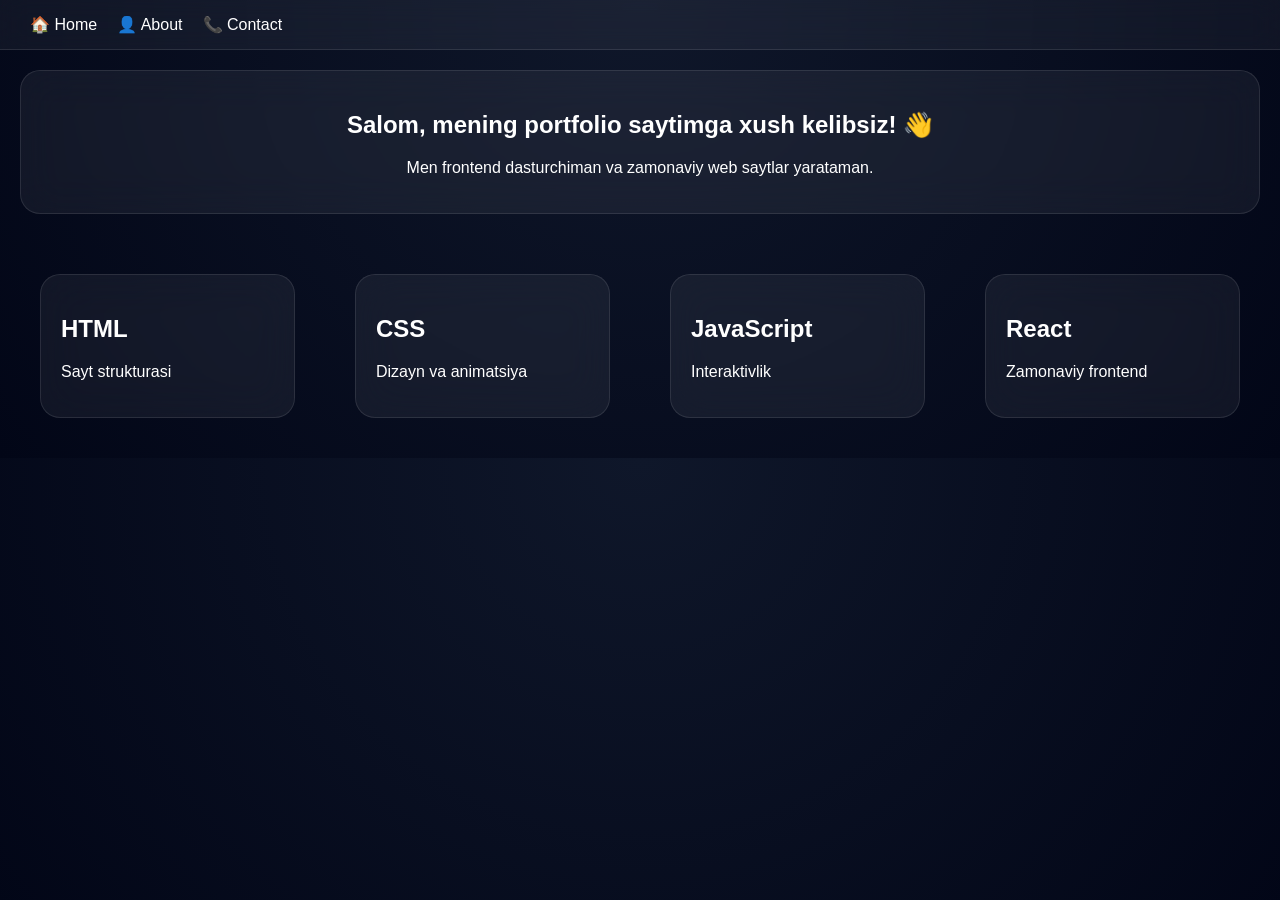
<file: index.html>
<!DOCTYPE html>
<html lang="uz">
<head>
  <meta charset="UTF-8">
  <title>Portfolio</title>
  <link rel="stylesheet" href="style.css">
</head>
<body>

<nav>
  <a href="index.html">🏠 Home</a>
  <a href="about.html">👤 About</a>
  <a href="contact.html">📞 Contact</a>
</nav>

<section class="hero card">
  <h1>Salom, mening portfolio saytimga xush kelibsiz! 👋</h1>
  <p>Men frontend dasturchiman va zamonaviy web saytlar yarataman.</p>
</section>

<section class="grid">
  <div class="card">
    <h2>HTML</h2>
    <p>Sayt strukturasi</p>
  </div>

  <div class="card">
    <h2>CSS</h2>
    <p>Dizayn va animatsiya</p>
  </div>

  <div class="card">
    <h2>JavaScript</h2>
    <p>Interaktivlik</p>
  </div>

  <div class="card">
    <h2>React</h2>
    <p>Zamonaviy frontend</p>
  </div>
</section>

</body>
</html>
</file>
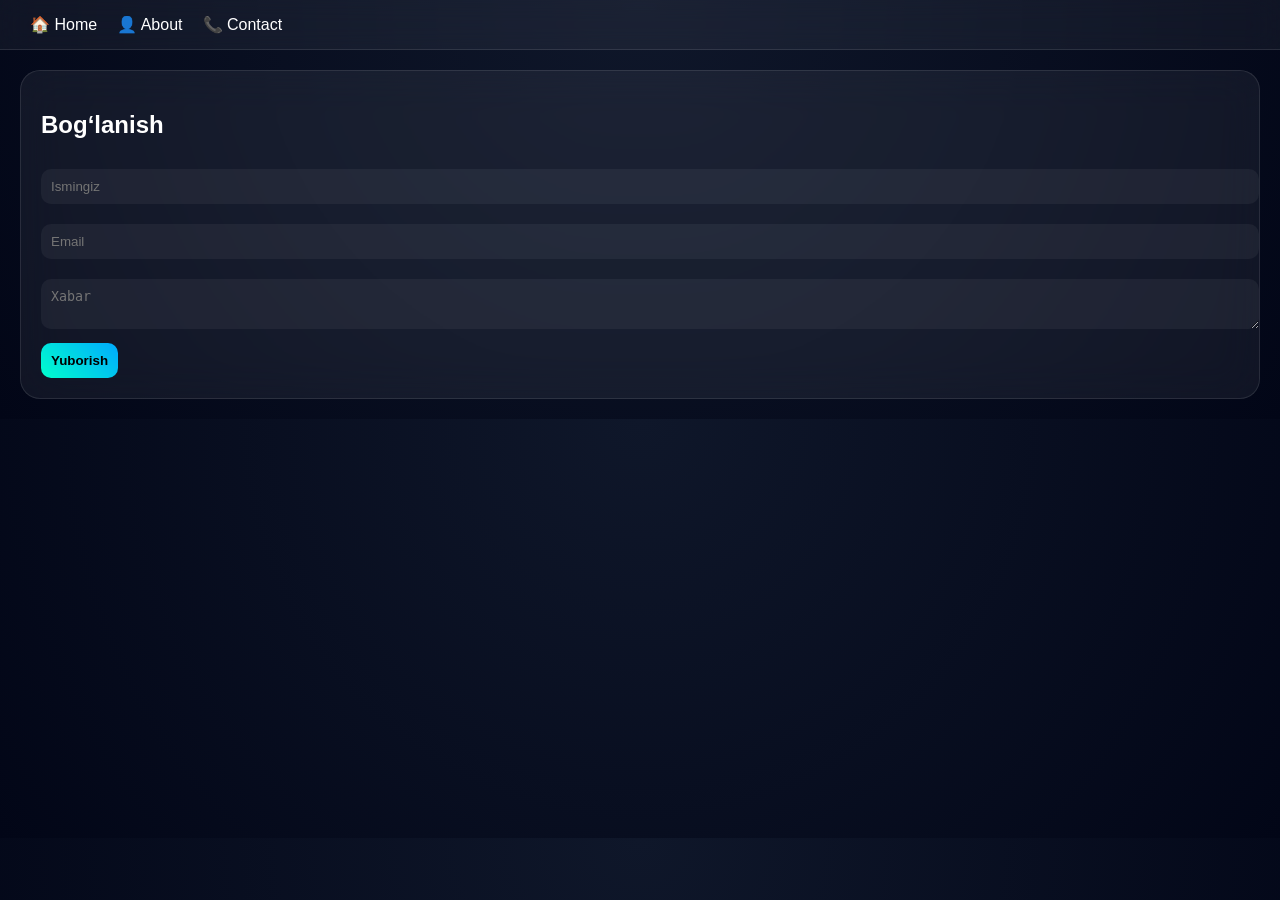
<file: contact.html>
<!DOCTYPE html>
<html lang="uz">
<head>
  <meta charset="UTF-8">
  <title>Contact</title>
  <link rel="stylesheet" href="style.css">
</head>
<body>

<nav>
  <a href="index.html">🏠 Home</a>
  <a href="about.html">👤 About</a>
  <a href="contact.html">📞 Contact</a>
</nav>

<section class="card">
  <h1>Bog‘lanish</h1>

  <input type="text" placeholder="Ismingiz">
  <input type="email" placeholder="Email">
  <textarea placeholder="Xabar"></textarea>

  <button>Yuborish</button>
</section>

</body>
</html>
</file>
<file: style.css>
body {
  margin: 0;
  font-family: sans-serif;
  background: radial-gradient(circle at top, #0f172a, #020617);
  color: white;
}

/* NAVBAR */
nav {
  display: flex;
  gap: 20px;
  padding: 15px 30px;
  background: rgba(255,255,255,0.05);
  backdrop-filter: blur(15px);
  border-bottom: 1px solid rgba(255,255,255,0.1);
}

nav a {
  color: white;
  text-decoration: none;
  transition: 0.3s;
}

nav a:hover {
  color: #00ffcc;
}

/* CARD */
.card {
  background: rgba(255,255,255,0.06);
  border-radius: 20px;
  padding: 20px;
  margin: 20px;
  backdrop-filter: blur(20px);
  border: 1px solid rgba(255,255,255,0.1);
  transition: 0.3s;
}

.card:hover {
  transform: translateY(-10px) scale(1.03);
  box-shadow: 0 10px 40px rgba(0,255,200,0.2);
}

/* GRID */
.grid {
  display: grid;
  grid-template-columns: repeat(auto-fit, minmax(200px, 1fr));
  gap: 20px;
  padding: 20px;
}

/* HERO */
.hero {
  text-align: center;
}

/* AVATAR */
.avatar {
  width: 150px;
  border-radius: 50%;
}

/* SKILL BAR */
.bar {
  background: #222;
  border-radius: 10px;
  overflow: hidden;
}

.bar span {
  display: block;
  height: 10px;
  background: linear-gradient(45deg,#00ffcc,#00aaff);
}

/* INPUT */
input, textarea {
  width: 100%;
  margin: 10px 0;
  padding: 10px;
  border-radius: 10px;
  border: none;
  background: rgba(255,255,255,0.05);
  color: white;
}

/* BUTTON */
button {
  background: linear-gradient(45deg,#00ffcc,#00aaff);
  border: none;
  padding: 10px;
  border-radius: 10px;
  cursor: pointer;
  font-weight: bold;
}
</file>
